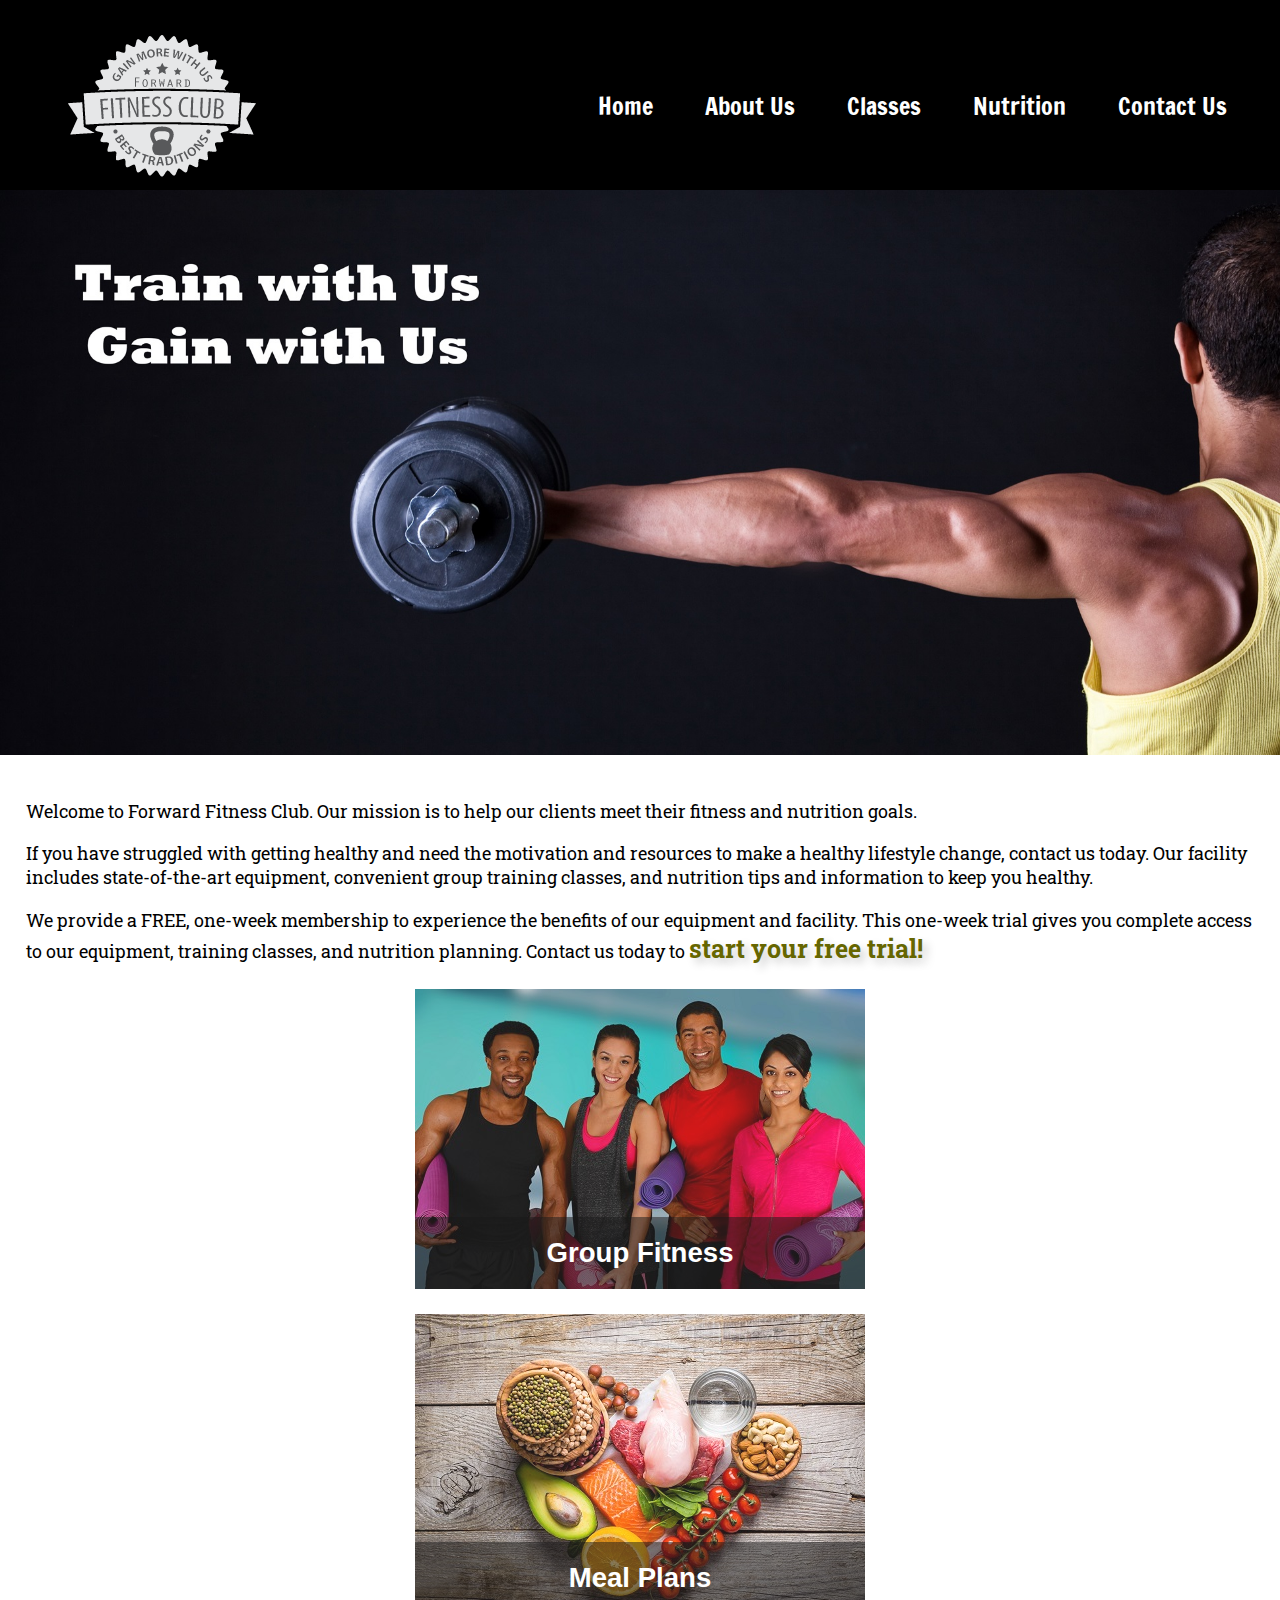
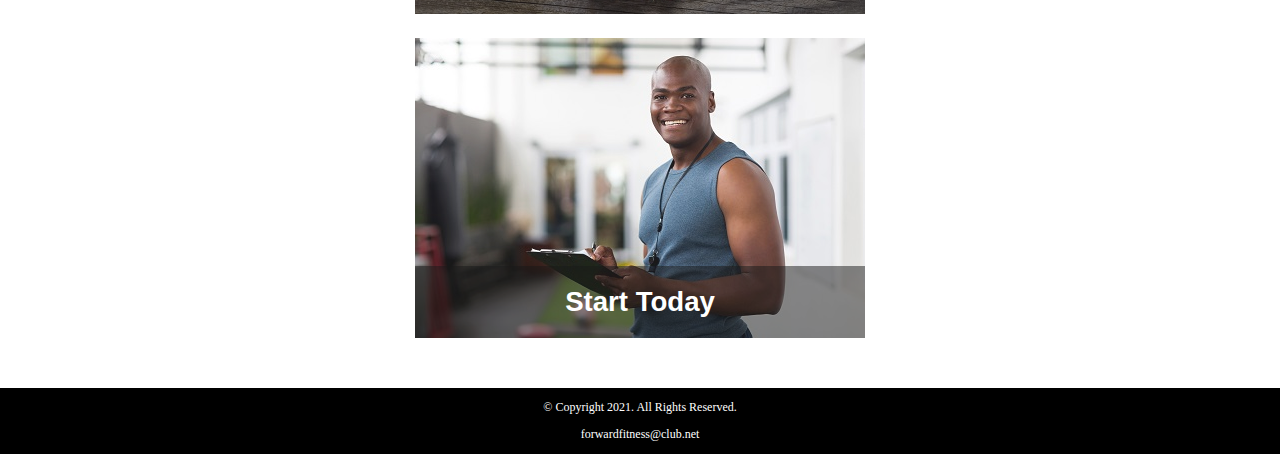
<file: index.html>
<!DOCTYPE html>
<!-- This website template was created by: Student's First Name Student's Last Name -->
<html lang="en">

<head>
	<title>Forward Fitness Club</title>
	<meta charset="utf-8">
	<link rel="stylesheet" href="css/styles.css">
	<meta name="viewport" content="width=device-width, initial-scale=1.0">
	<link href="https://fonts.googleapis.com/css?family=Francois+One|Roboto+Slab&display=swap" rel="stylesheet">
	<link rel="shortcut icon" href="images/favicon.ico">
	<link rel="icon" type="image/png" sizes="32x32" href="images/favicon-32.png">
	<link rel="apple-touch-icon" href="images/apple-touch-icon.png">
	<link rel="icon" sizes="192x192" href="images/android-chrome-192.png">
</head>

<body>

	<div id="container">

		<!-- Use the header area for the website name or logo -->
		<header>
			<a href="index.html"><img src="images/forward-fitness-logo.png" alt="Forward Fitness Club logo"></a>
		</header>

		<!-- Use the nav area to add hyperlinks to other pages within the website -->
		<nav>
			<ul>
				<li><a href="index.html">Home</a></li>
				<li><a href="about.html">About Us</a></li>
				<li><a href="classes.html">Classes</a></li>
				<li><a href="nutrition.html">Nutrition</a></li>
				<li><a href="contact.html">Contact Us</a></li>
			</ul>
		</nav>

		<!-- Hero Image -->
		<div id="hero" class="tablet-desktop">
			<img src="images/hero-image.jpg" alt="left arm extended holding a weight">
		</div>

		<!-- Use the main area to add the main content of the webpage -->
		<main>

			<div class="mobile">

				<p>Welcome to Forward Fitness Club. Our mission is to help our clients meet their fitness and nutrition goals.</p>

				<h3>FREE One-Week Trial Membership!</h3>
				<p>Call Us Today to Get Started</p>
				<p class="tel-link"><a href="tel:8145559608">(814) 555-9608</a></p>

				<h4>Fitness Club Hours:</h4>
				<ul class="hours">
					<li>Mon - Thu: 6:00am - 6:00pm</li>
					<li>Friday: 6:00am - 4:00pm</li>
					<li>Saturday: 8:00am - 6:00pm</li>
					<li>Sunday: Closed</li>
				</ul>

			</div>

			<div class="tablet-desktop">

				<p>Welcome to Forward Fitness Club. Our mission is to help our clients meet their fitness and nutrition goals.</p>

				<p>If you have struggled with getting healthy and need the motivation and resources to make a healthy lifestyle change, contact us today. Our facility includes state-of-the-art equipment, convenient group training classes, and nutrition tips
					and information to keep you healthy.</p>
				<p>We provide a FREE, one-week membership to experience the benefits of our equipment and facility. This one-week trial gives you complete access to our equipment, training classes, and nutrition planning. Contact us today to <span
						class="action">start your free trial!</span></p>

			</div <div class="grid">

			<figure class="frame">
				<a href="classes.html"><img src="images/fitness-group.jpg" alt="group of fitness people"></a>
				<figcaption class="pic-text">Group Fitness</figcaption>
			</figure>

			<figure class="frame">
				<a href="nutrition.html"><img src="images/food-heart.jpg" alt="healthy food in the shape of a heart"></a>
				<figcaption class="pic-text">Meal Plans</figcaption>
			</figure>

			<figure class="frame">
				<a href="contact.html"><img src="images/personal-trainer.jpg" alt="personal trainer with a clipboard"></a>
				<figcaption class="pic-text">Start Today</figcaption>
			</figure>

		</main>

		<!-- Use the footer area to add webpage footer content -->
		<footer>
			<p>&copy; Copyright 2021. All Rights Reserved.</p>
			<p><a href="mailto:forwardfitness@club.net">forwardfitness@club.net</a></p>
		</footer>

	</div>

</body>

</html>
</file>
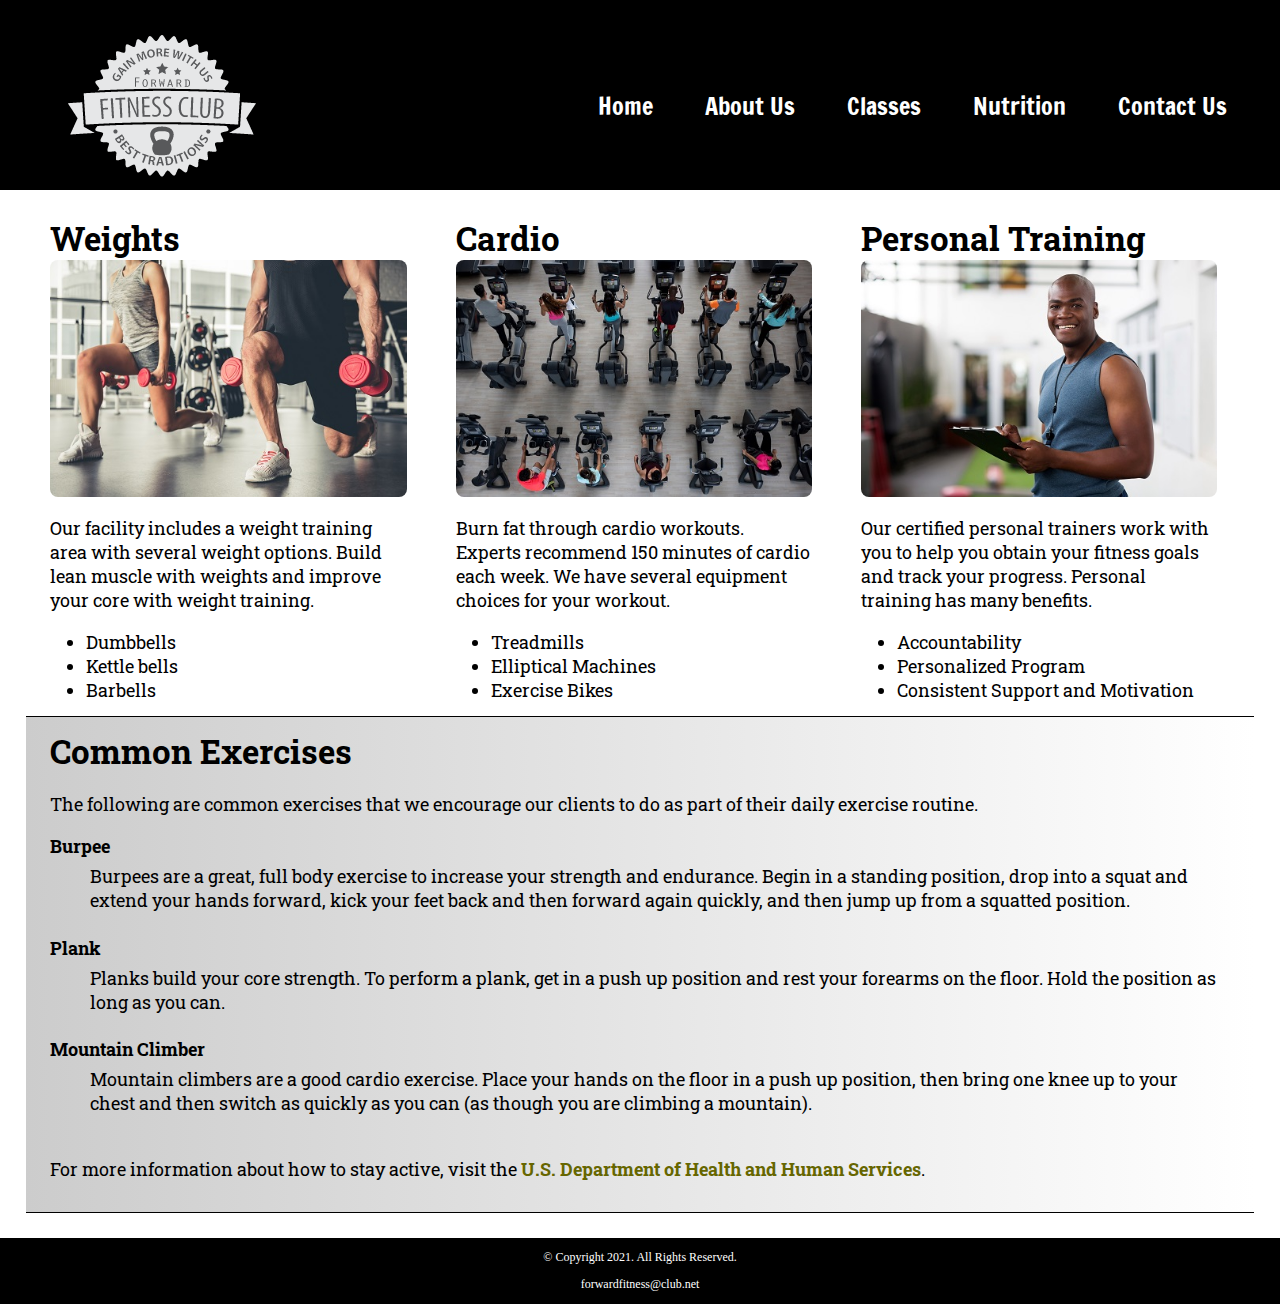
<file: about.html>
<!DOCTYPE html>
<!-- This website template was created by: Student's First Name Student's Last Name -->
<html lang="en">

<head>
	<title>Forward Fitness Club</title>
	<meta charset="utf-8">
	<link rel="stylesheet" href="css/styles.css">
	<meta name="viewport" content="width=device-width, initial-scale=1.0">
	<link href="https://fonts.googleapis.com/css?family=Francois+One|Roboto+Slab&display=swap" rel="stylesheet">
	<link rel="shortcut icon" href="images/favicon.ico">
	<link rel="icon" type="image/png" sizes="32x32" href="images/favicon-32.png">
	<link rel="apple-touch-icon" href="images/apple-touch-icon.png">
	<link rel="icon" sizes="192x192" href="images/android-chrome-192.png">
</head>

<body>

	<div id="container">

		<!-- Use the header area for the website name or logo -->
		<header>
			<a href="index.html"><img src="images/forward-fitness-logo.png" alt="Forward Fitness Club logo"></a>
		</header>

		<!-- Use the nav area to add hyperlinks to other pages within the website -->
		<nav>
			<ul>
				<li><a href="index.html">Home</a></li>
				<li><a href="about.html">About Us</a></li>
				<li><a href="classes.html">Classes</a></li>
				<li><a href="nutrition.html">Nutrition</a></li>
				<li><a href="contact.html">Contact Us</a></li>
			</ul>
		</nav>

		<!-- Use the main area to add the main content of the webpage -->
		<main>

			<section id="weights">

				<h1>Weights</h1>
				<img src="images/people-with-weights.jpg" alt="Two people working out with a weight in each hand" class="round">
				<p>Our facility includes a weight training area with several weight options. Build lean muscle with weights and improve your core with weight training.</p>
				<ul class="tablet-desktop">
					<li>Dumbbells</li>
					<li>Kettle bells</li>
					<li>Barbells</li>
				</ul>

			</section>

			<section id="cardio">

				<h1>Cardio</h1>
				<img src="images/people-workingout-machines.jpg" alt="Cardio Equipment" class="round">
				<p>Burn fat through cardio workouts. Experts recommend 150 minutes of cardio each week. We have several equipment choices for your workout.</p>
				<ul class="tablet-desktop">
					<li>Treadmills</li>
					<li>Elliptical Machines</li>
					<li>Exercise Bikes</li>
				</ul>

			</section>

			<section id="training">

				<h1>Personal Training</h1>
				<img src="images/personal-trainer.jpg" alt="Personal Training" class="round">
				<p>Our certified personal trainers work with you to help you obtain your fitness goals and track your progress. Personal training has many benefits.</p>
				<ul class="tablet-desktop">
					<li>Accountability</li>
					<li>Personalized Program</li>
					<li>Consistent Support and Motivation</li>
				</ul>

			</section>

			<section id="exercises" class="tablet-desktop">

				<h1>Common Exercises</h1>
				<p>The following are common exercises that we encourage our clients to do as part of their daily exercise routine.</p>
				<dl>
					<dt>Burpee</dt>
					<dd>Burpees are a great, full body exercise to increase your strength and endurance. Begin in a standing position, drop into a squat and extend your hands forward, kick your feet back and then forward again quickly, and then jump up from a
						squatted position.</dd>

					<dt>Plank</dt>
					<dd>Planks build your core strength. To perform a plank, get in a push up position and rest your forearms on the floor. Hold the position as long as you can.</dd>

					<dt>Mountain Climber</dt>
					<dd>Mountain climbers are a good cardio exercise. Place your hands on the floor in a push up position, then bring one knee up to your chest and then switch as quickly as you can (as though you are climbing a mountain).</dd>
				</dl>

				<p>For more information about how to stay active, visit the <a href="https://www.hhs.gov/fitness/be-active/index.html" target="_blank" class="external-link">U.S. Department of Health and Human Services</a>.</p>

			</section>

		</main>

		<!-- Use the footer area to add webpage footer content -->
		<footer>
			<p>&copy; Copyright 2021. All Rights Reserved.</p>
			<p><a href="mailto:forwardfitness@club.net">forwardfitness@club.net</a></p>
		</footer>

	</div>

</body>

</html>
</file>
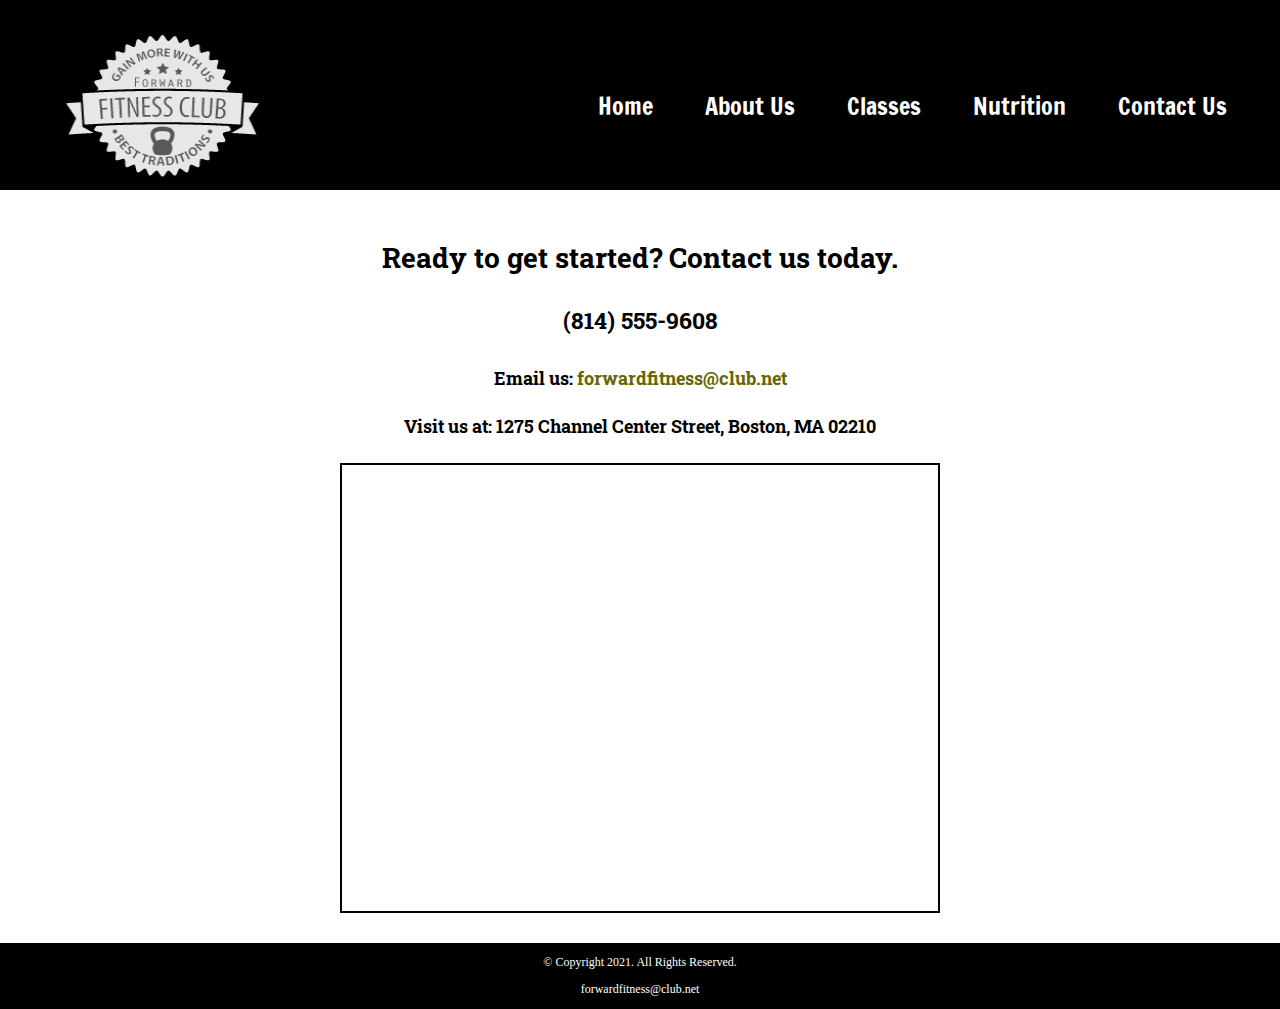
<file: contact.html>
<!DOCTYPE html>
<!-- This website template was created by: Student's First Name Student's Last Name -->
<html lang="en">

<head>
	<title>Forward Fitness Club</title>
	<meta charset="utf-8">
	<link rel="stylesheet" href="css/styles.css">
	<meta name="viewport" content="width=device-width, initial-scale=1.0">
	<link href="https://fonts.googleapis.com/css?family=Francois+One|Roboto+Slab&display=swap" rel="stylesheet">
	<link rel="shortcut icon" href="images/favicon.ico">
	<link rel="icon" type="image/png" sizes="32x32" href="images/favicon-32.png">
	<link rel="apple-touch-icon" href="images/apple-touch-icon.png">
	<link rel="icon" sizes="192x192" href="images/android-chrome-192.png">
</head>

<body>

	<div id="container">

		<!-- Use the header area for the website name or logo -->
		<header>
			<a href="index.html"><img src="images/forward-fitness-logo.png" alt="Forward Fitness Club logo" height="220" width="297"></a>
		</header>

		<!-- Use the nav area to add hyperlinks to other pages within the website -->
		<nav>
			<ul>
				<li><a href="index.html">Home</a></li>
				<li><a href="about.html">About Us</a></li>
				<li><a href="classes.html">Classes</a></li>
				<li><a href="nutrition.html">Nutrition</a></li>
				<li><a href="contact.html">Contact Us</a></li>
			</ul>
		</nav>

		<!-- Use the main area to add the main content of the webpage -->
		<main>

			<div id="contact">

				<h2>Ready to get started? Contact us today.</h2>
				<h4 class="mobile tel-link"><a href="tel:8145559608">(814) 555-9608</a></h4>
				<h4 class="tablet-desktop tel-num">(814) 555-9608</h4>
				<h4>Email us: <a href="mailto:forwardfitness@club.net" class="contact-email-link">forwardfitness@club.net</a></h4>
				<h4>Visit us at: 1275 Channel Center Street, Boston, MA 02210</h4>

				<iframe
					src="https://www.google.com/maps/embed?pb=!1m18!1m12!1m3!1d2948.8517572084897!2d-71.05362748503984!3d42.34568384400281!2m3!1f0!2f0!3f0!3m2!1i1024!2i768!4f13.1!3m3!1m2!1s0x89e37a7dc2b67e7b%3A0x36ec93427cd9c5f1!2sChannel+Center+St%2C+Boston%2C+MA+02210!5e0!3m2!1sen!2sus!4v1558137213400!5m2!1sen!2sus"
					width="600" height="450" allowfullscreen class="map"></iframe>

			</div>

		</main>

		<!-- Use the footer area to add webpage footer content -->
		<footer>
			<p>&copy; Copyright 2021. All Rights Reserved.</p>
			<p><a href="mailto:forwardfitness@club.net">forwardfitness@club.net</a></p>
		</footer>

	</div>

</body>

</html>
</file>
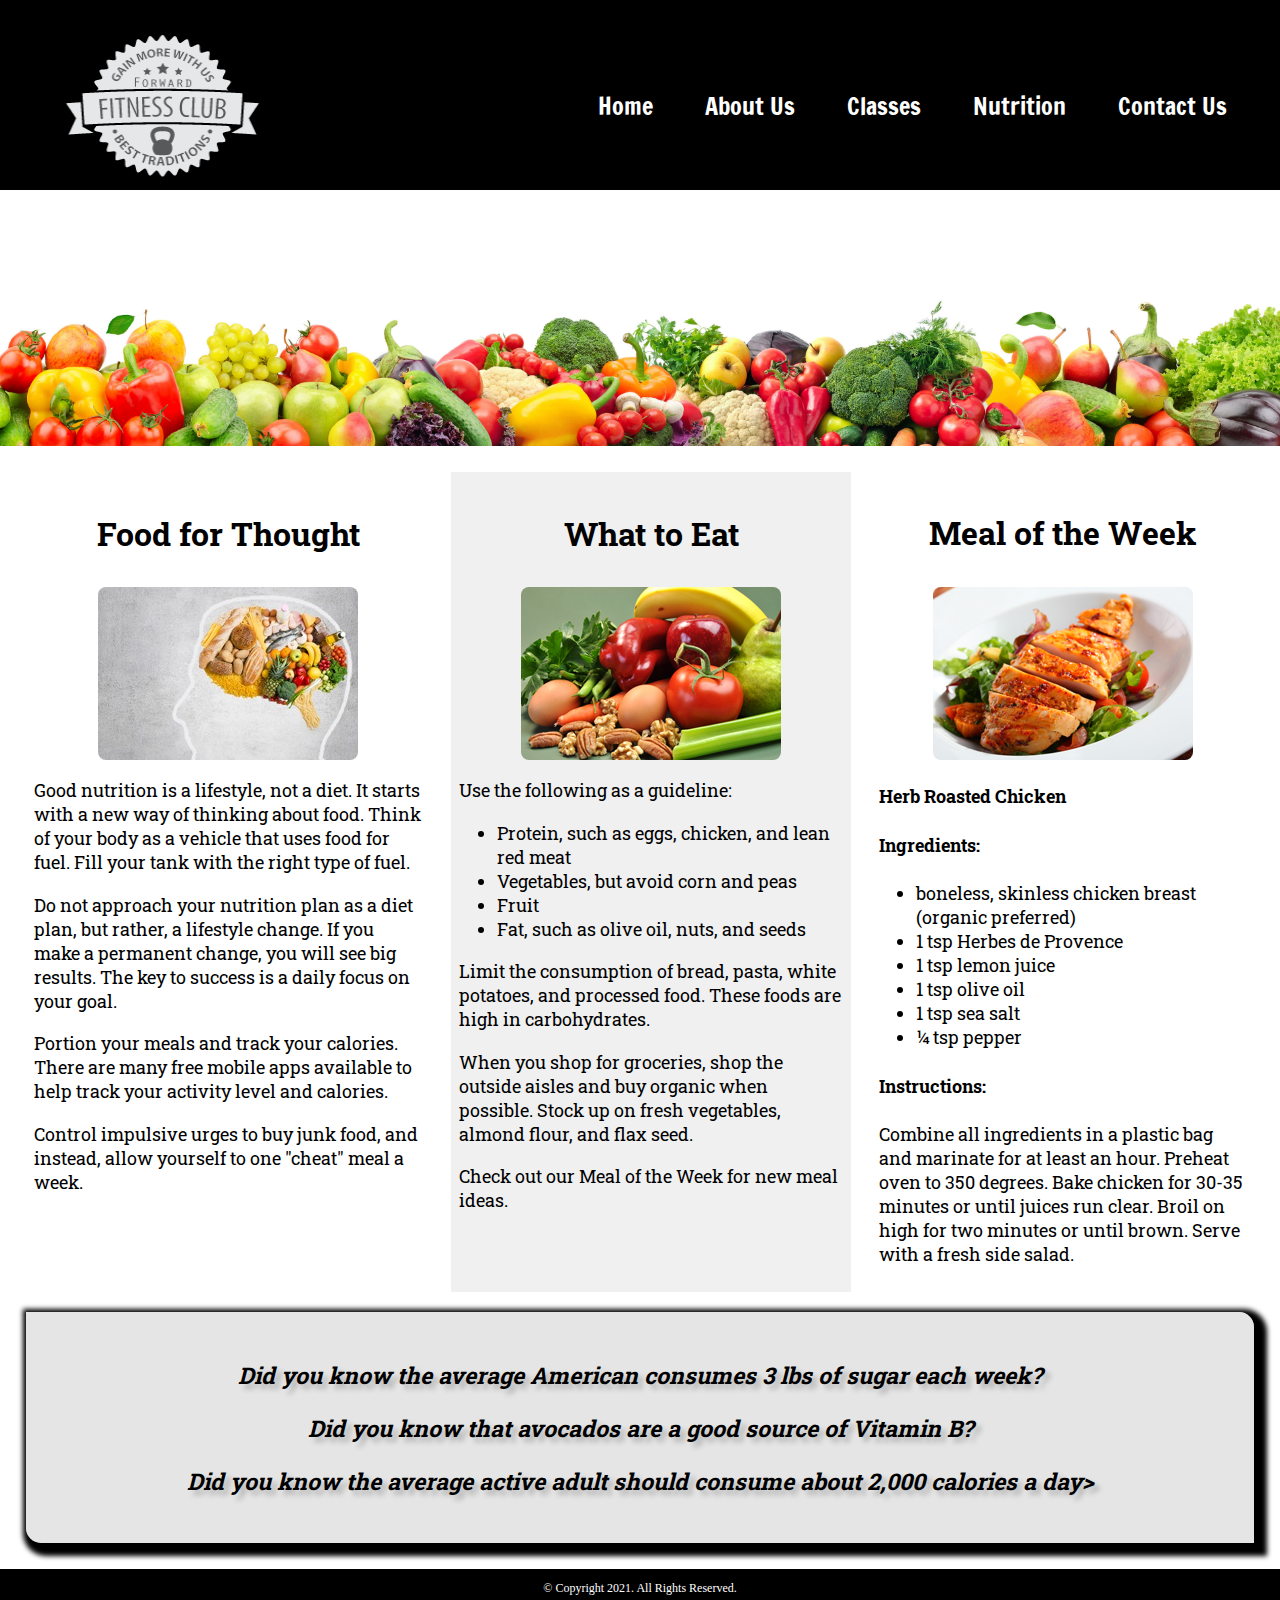
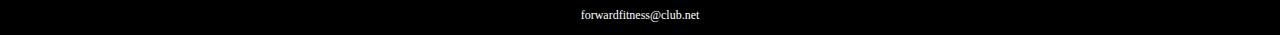
<file: nutrition.html>
<!DOCTYPE html>
<!-- This website template was created by: Paige Berry 8/30/22 -->
<html lang="en">

<head>
	<title>Forward Fitness Club</title>
	<meta charset="utf-8">
	<link rel="stylesheet" href="css/styles.css">
	<meta name="viewport" content="width=device-width, initial-scale=1.0">
	<link href="https://fonts.googleapis.com/css?family=Francois+One|Roboto+Slab&display=swap" rel="stylesheet">
	<link rel="shortcut icon" href="images/favicon.ico">
	<link rel="icon" type="image/png" sizes="32x32" href="images/favicon-32.png">
	<link rel="apple-touch-icon" href="images/apple-touch-icon.png">
	<link rel="icon" sizes="192x192" href="images/android-chrome-192.png">
</head>

<body>

	<div id="container">

		<!-- Use the header area for the website name or logo -->
		<header>
			<a href="index.html"><img src="images/forward-fitness-logo.png" alt="Forward Fitness Club logo" height="220" width="297"></a>
		</header>

		<!-- Use the nav area to add hyperlinks to other pages within the website -->
		<nav>
			<ul>
				<li><a href="index.html">Home</a></li>
				<li><a href="about.html">About Us</a></li>
				<li><a href="classes.html">Classes</a></li>
				<li><a href="nutrition.html">Nutrition</a></li>
				<li><a href="contact.html">Contact Us</a></li>
			</ul>
		</nav>

		<!--Hutrition Hero Image-->
		<div id="hero">
			<img src="images/hero-veggies.jpg" alt="fresh vegetables">
		</div>

		<!-- Use the main area to add the main content of the webpage -->
		<main class="grid">

			<article>
				<h3>Food for Thought</h3>
				<img src="images/food-thought.jpg" alt="food for thought image" class="round">
				<p>Good nutrition is a lifestyle, not a diet. It starts with a new way of thinking about food. Think of your body as a vehicle that uses food for fuel. Fill your tank with the right type of fuel.</p>
				<p>Do not approach your nutrition plan as a diet plan, but rather, a lifestyle change. If you make a permanent change, you will see big results. The key to success is a daily focus on your goal.</p>
				<p>Portion your meals and track your calories. There are many free mobile apps available to help track your activity level and calories.</p>
				<p>Control impulsive urges to buy junk food, and instead, allow yourself to one "cheat" meal a week.</p>
			</article>

			<article>
				<h3>What to Eat</h3>
				<img src="images/fresh-food.jpg" alt"fresh vegetables, fruit, eggs, and nuts" class="round">
				<p>Use the following as a guideline:</p>
				<ul>
					<li>Protein, such as eggs, chicken, and lean red meat</li>
					<li>Vegetables, but avoid corn and peas</li>
					<li>Fruit</li>
					<li>Fat, such as olive oil, nuts, and seeds</li>
				</ul>
				<p>Limit the consumption of bread, pasta, white potatoes, and processed food. These foods are high in carbohydrates.</p>
				<p>When you shop for groceries, shop the outside aisles and buy organic when possible. Stock up on fresh vegetables, almond flour, and flax seed.</p>
				<p>Check out our Meal of the Week for new meal ideas.</p>
			</article>

			<article>
				<h3>Meal of the Week</h3>
				<img src="images/food-chicken.jpg" alt="herb roasted chicken" class="round">
				<h4>Herb Roasted Chicken</h4>
				<h4>Ingredients:</h4>
				<ul>
					<li>boneless, skinless chicken breast (organic preferred)</li>
					<li>1 tsp Herbes de Provence</li>
					<li>1 tsp lemon juice</li>
					<li>1 tsp olive oil</li>
					<li>1 tsp sea salt</li>
					<li>&frac14; tsp pepper</li>
				</ul>
				<h4>Instructions:</h4>
				<p>Combine all ingredients in a plastic bag and marinate for at least an hour. Preheat oven to 350 degrees. Bake chicken for 30-35 minutes or until juices run clear. Broil on high for two minutes or until brown. Serve with a fresh side salad.
				</p>
			</article>

			<aside class="tablet-desktop grid-item4">
				<p>Did you know the average American consumes 3 lbs of sugar each week?</p>
				<p>Did you know that avocados are a good source of Vitamin B?</p>
				<p>Did you know the average active adult should consume about 2,000 calories a day></p>
			</aside>
		</main>

		<!-- Use the footer area to add webpage footer content -->
		<footer>
			<p>&copy; Copyright 2021. All Rights Reserved.</p>
			<p><a href="mailto:forwardfitness@club.net">forwardfitness@club.net</a></p>
		</footer>

	</div>

</body>

</html>
</file>
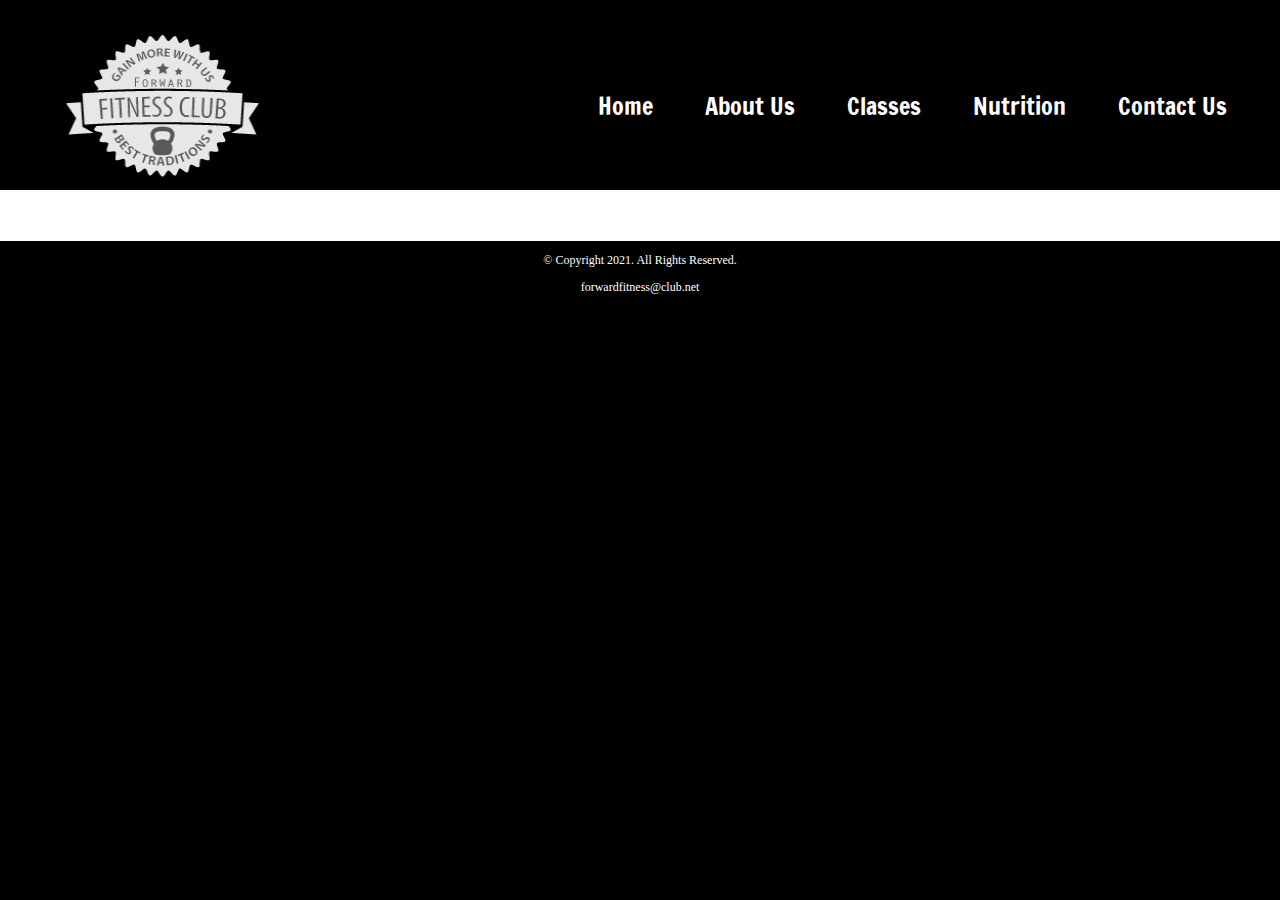
<file: template.html>
<!DOCTYPE html>
<!-- This website template was created by: Student's First Name Student's Last Name -->
<html lang="en">

<head>
	<title>Forward Fitness Club</title>
	<meta charset="utf-8">
	<link rel="stylesheet" href="css/styles.css">
	<meta name="viewport" content="width=device-width, initial-scale=1.0">
	<link href="https://fonts.googleapis.com/css?family=Francois+One|Roboto+Slab&display=swap" rel="stylesheet">
	<link rel="shortcut icon" href="images/favicon.ico">
	<link rel="icon" type="image/png" sizes="32x32" href="images/favicon-32.png">
	<link rel="apple-touch-icon" href="images/apple-touch-icon.png">
	<link rel="icon" sizes="192x192" href="images/android-chrome-192.png">
</head>

<body>

	<div id="container">

		<!-- Use the header area for the website name or logo -->
		<header>
			<a href="index.html"><img src="images/forward-fitness-logo.png" alt="Forward Fitness Club logo" height="220" width="297"></a>
		</header>

		<!-- Use the nav area to add hyperlinks to other pages within the website -->
		<nav>
			<ul>
				<li><a href="index.html">Home</a></li>
				<li><a href="about.html">About Us</a></li>
				<li><a href="classes.html">Classes</a></li>
				<li><a href="nutrition.html">Nutrition</a></li>
				<li><a href="contact.html">Contact Us</a></li>
			</ul>
		</nav>

		<!-- Use the main area to add the main content of the webpage -->
		<main>
		</main>

		<!-- Use the footer area to add webpage footer content -->
		<footer>
			<p>&copy; Copyright 2021. All Rights Reserved.</p>
			<p><a href="mailto:forwardfitness@club.net">forwardfitness@club.net</a></p>
		</footer>

	</div>

</body>

</html>
</file>
<file: css/styles.css>
/*
Author:
Date:
File Name: styles.css
*/
/* CSS Reset */
body, header, nav, main, footer, h1, div, img, ul, figure, figcaption, section, article, aside {
  margin: 0;
  padding: 0;
  border: 0;
}

/* Style rules for body and images */
body {
  background-color: #000;
}

img {
  max-width: 100%;
  display: block;
}

/*Style rule for box sizing applies to to all elements*/
* {
  box-sizing: border-box;
}

/* Style rules for mobile viewport */
/* Style rule for header */
header {
  top: 0;
  background-color: #000;
  height: 190px;
}

header img {
  margin: 0 auto;
}

/* Style rules for navigation area */
nav {
  padding: 1%;
  margin-bottom: 1%;
}

nav ul {
  list-style-type: none;
  text-align: center;
}

nav li {
  font-size: 1.5em;
  font-family: 'Francois One', sans-serif;
  border-top: 1px solid #fff;
}

nav li:first-child {
  border-top: none;
}

nav li a {
  display: block;
  color: #fff;
  padding: 0.5em 1em;
  text-decoration: none;
}

/* Show mobile class, hide tablet-desktop class */
.mobile {
  display: block;
}

.tablet-desktop {
  display: none;
}

/* Style rules for main content */
main {
  background-color: #fff;
  padding: 2%;
  font-size: 1.15em;
  font-family: 'Roboto Slab', serif;
}

.mobile h3 {
  text-shadow: 5px 5px 8px #ccc;
}

article {
  padding: 2%;
}

article h3 {
  text-align: center;
}

article img {
  margin: 0 auto;
}

article ul {
  margin-left: 10%;
}

article:nth-of-type(2) {
  background-color: rgba(204, 204, 204, 0.3);
}

.tel-link {
  background-color: #404040;
  padding: 2%;
  margin: 0 auto;
  width: 80%;
  text-align: center;
  border-radius: 5px;
}

.tel-link a {
  color: #fff;
  text-decoration: none;
  font-size: 1.5em;
  display: block;
}

.hours {
  margin-left: 10%;
}

.action {
  font-size: 1.35em;
  color: #666600;
  font-weight: bold;
  text-shadow: 5px 5px 8px #ccc;
}

.frame {
  position: relative;
  max-width: 450px;
  margin: 2% auto;
}

.pic-text {
  position: absolute;
  bottom: 0;
  background: rgba(0, 0, 0, 0.5);
  color: #fff;
  width: 100%;
  padding: 20px;
  text-align: center;
  font-family: Verdana, Arial, sans-serif;
  font-size: 1.5em;
  font-weight: bold;
}

#weights, #cardio, #training {
  margin: 0 2%;
}

.round {
  border-radius: 8px;
}

.external-link {
  color: #666600;
  font-weight: bold;
  text-decoration: none;
}

#contact {
  text-align: center;
}

#contact .contact-email-link {
  color: #666600;
  text-decoration: none;
}

.map {
  border: 2px solid #000;
  width: 95%;
  height: 50%;
}

/* Style rules for footer content */
footer p {
  font-size: 0.75em;
  text-align: center;
  color: #fff;
  padding: 0 1em;
}

footer p a {
  color: #fff;
  text-decoration: none;
}

/* Media Query for Tablet Viewport */
@media screen and (min-width: 630px), print {

  /* Tablet Viewport: Show tablet-desktop class, hide mobile class */
  .tablet-desktop {
    display: block;
  }

  .mobile {
    display: none;
  }

  /* Tablet Viewport: Style rule for header */
  header {
    padding-bottom: 2%;
  }

  /* Tablet Viewport: Style rules for nav area */
  nav li {
    border-top: none;
    display: inline-block;
    border-right: 1px solid #fff;
  }

  nav li:last-child {
    border-right: none;
  }

  nav li a {
    padding: 0.1em 0.75em;
  }

  /* Tablet Viewport: Style rules for main content area */
  main ul {
    margin: 0 0 4% 10%;
  }

  .grid {
    display: grid;
    grid-template-columns: auto auto auto;
    grid-gap: 20px;
  }

  .pic-text {
    font-size: 1em;
    padding: 10px;
  }

  aside {
    text-align: center;
    font-size: 1.25em;
    font-style: italic;
    font-weight: bold;
    padding: 2%;
    background-color: rgba(204, 204, 204, 0.5);
    box-shadow: 5px 5px 5px 8px #000;
    text-shadow: 5px 5px 5px #b3b3b3;
    border-radius: 0 15px;
  }

  .grid-item4 {
    grid-column: 1 / span 3;
  }

  #exercises {
    border-top: 1px solid #000;
    border-bottom: 1px solid #000;
    background: linear-gradient(to right, #ccc, #fff);
    background-color: #f2f2f2;
    padding: 1% 2%;
  }

  #exercises dt {
    font-weight: bold;
  }

  #exercises dd {
    padding: 0.5% 1% 2% 0;
  }

  .tel-num {
    font-size: 1.25em;
  }

  .map {
    width: 600px;
    height: 450px;
  }
}

/* Media Query for Desktop Viewport */
@media screen and (min-width: 1015px), print {

  /* Desktop Viewport: Style rule for header */
  header {
    width: 25%;
    float: left;
    padding-bottom: 0;
  }

  /* Desktop Viewport: Style rules for nav area */
  nav {
    float: right;
    width: 70%;
    margin: 4em 1em 0 0;
  }

  nav ul {
    text-align: right;
  }

  nav li {
    border: none;
  }

  nav li a {
    padding: 0.5em 1em;
  }

  nav li a:hover {
    color: #000;
    background-color: #fff;
  }

  /* Desktop Viewport: Style Rules for main content */
  main {
    clear: left;
  }

  main h1 {
    font-size: 1.8em;
  }

  article h3 {
    font-size: 1.75em;
  }

  .pic-text {
    font-size: 1.5em;
    padding: 20px;
  }

  .frame {
    opacity: 0.9;
  }

  .frame:hover {
    opacity: 1;
    box-shadow: 8px 8px 10px #808080;
  }

  #weights, #cardio, #training {
    width: 29%;
    float: left;
    margin: 0 2%;
  }

  #exercises {
    clear: left;
  }
}

/* Media Query for Large Desktop Viewports */
@media screen and (min-width: 1921px) {
  #container {
    width: 1920px;
    margin: 0 auto;
  }
}

/* Media Query for Print */
@media print {
  body {
    background-color: #fff;
    color: #000;
  }
}
</file>
